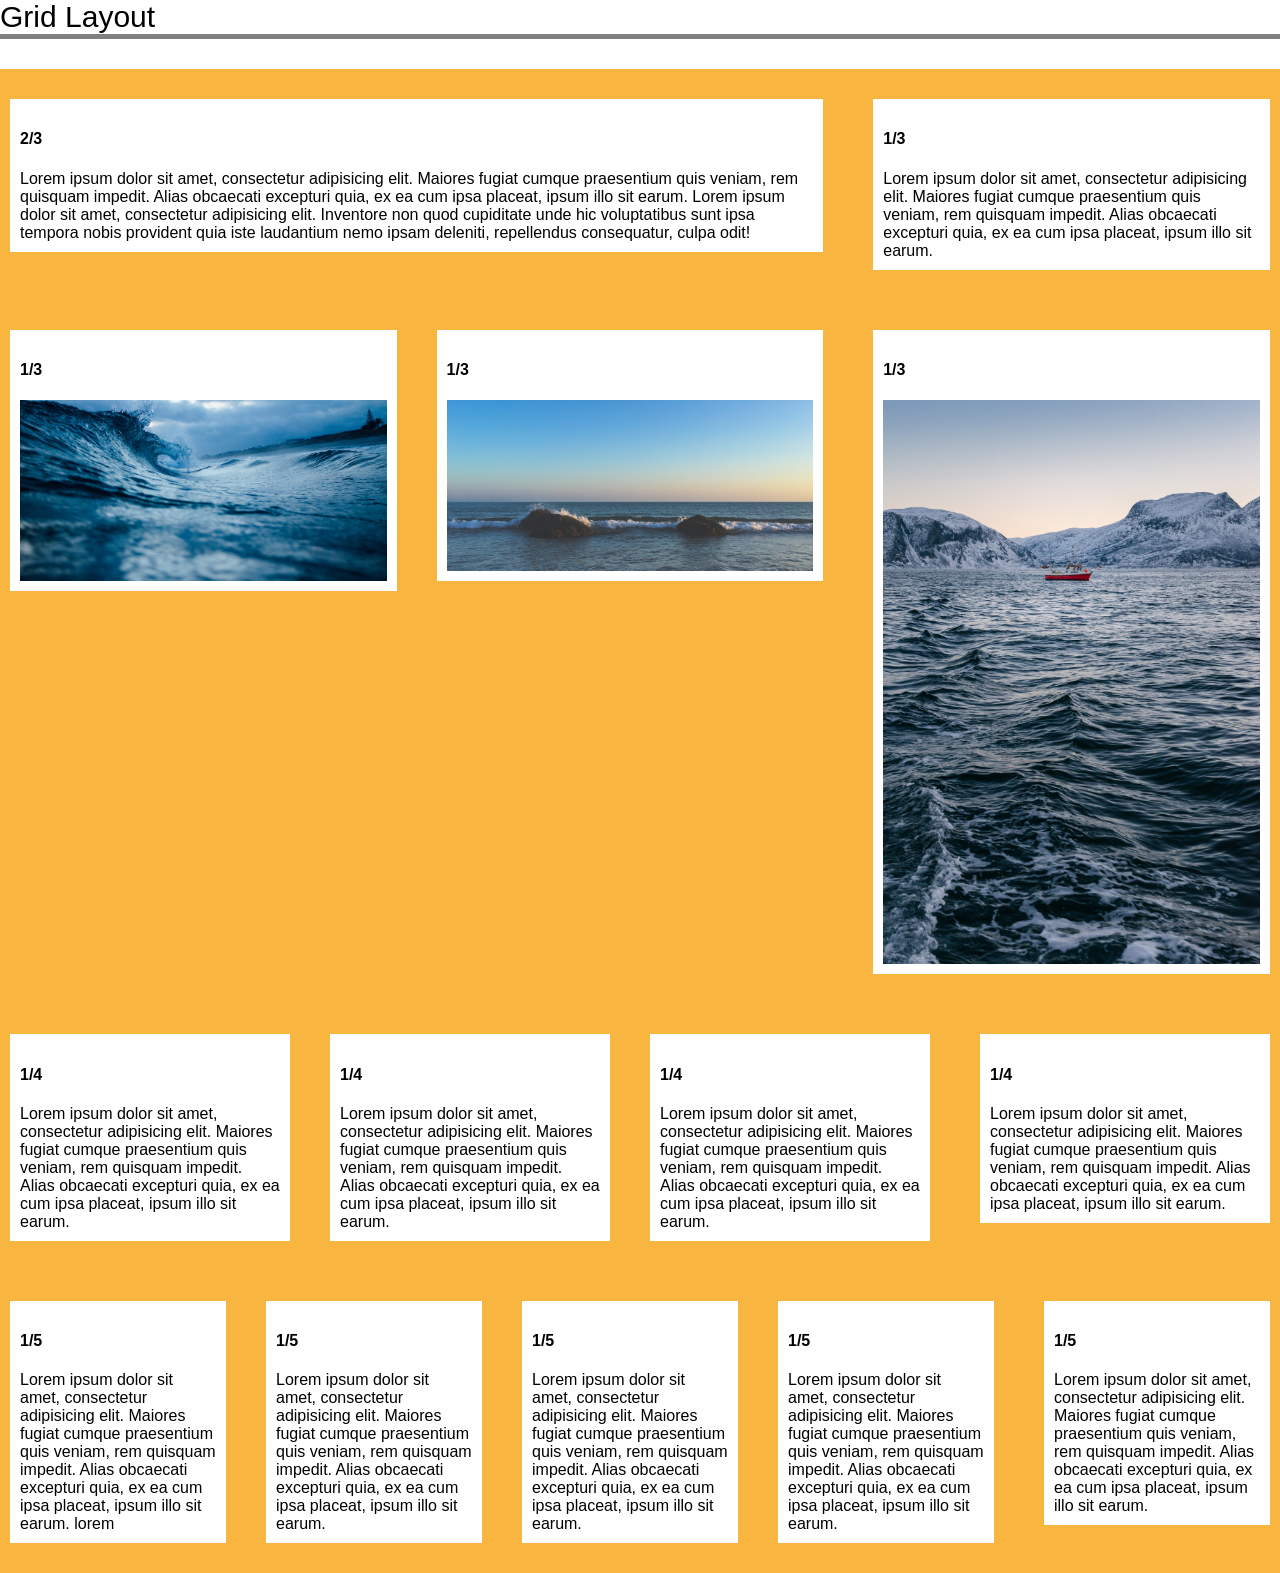
<file: index.html>
<!doctype <!DOCTYPE html>
<html>
<head>
	<title></title>
	<link rel="stylesheet" href="style.css">
</head>
<body>
<p class="title">Grid Layout</p>
	<div class="grid grid-pad">
		<!-- row one -->
		<div class="col-2-3">
			<article class="module">
			<h4> 2/3  </h4>
			Lorem ipsum dolor sit amet, consectetur adipisicing elit. Maiores fugiat cumque praesentium quis veniam, rem quisquam impedit. Alias obcaecati excepturi quia, ex ea cum ipsa placeat, ipsum illo sit earum.
			Lorem ipsum dolor sit amet, consectetur adipisicing elit. Inventore non quod cupiditate unde hic voluptatibus sunt ipsa tempora nobis provident quia iste laudantium nemo ipsam deleniti, repellendus consequatur, culpa odit!
			</article>
		</div>
		<div class="col-1-3">
			<article class="module">
			<h4> 1/3  </h4>
			Lorem ipsum dolor sit amet, consectetur adipisicing elit. Maiores fugiat cumque praesentium quis veniam, rem quisquam impedit. Alias obcaecati excepturi quia, ex ea cum ipsa placeat, ipsum illo sit earum.
			</article>
		</div>
	</div>
	<div class="grid grid-pad">
		<!-- row two -->
		<div class="col-1-3">
			<article class="module">
			<h4>1/3 </h4>
			<img src="photo/ocean.jpg" alt="">
			</article>
		</div>
		<div class="col-1-3">
			<article class="module">
			<h4>1/3 </h4>
			<img src="photo/waves.jpg" alt="">
			</article>
		</div>
		<div class="col-1-3">
			<article class="module">
			<h4>1/3 </h4>
			<img src="photo/boat.jpg" alt="">
			</article>
		</div>
	</div>
	<div class="grid grid-pad">
		<!-- row three -->
		<div class="col-1-4">
			<article class="module">
			<h4>1/4</h4>
			Lorem ipsum dolor sit amet, consectetur adipisicing elit. Maiores fugiat cumque praesentium quis veniam, rem quisquam impedit. Alias obcaecati excepturi quia, ex ea cum ipsa placeat, ipsum illo sit earum.
			</article>
		</div>
		<div class="col-1-4">
			<article class="module">
			<h4>1/4</h4>
			Lorem ipsum dolor sit amet, consectetur adipisicing elit. Maiores fugiat cumque praesentium quis veniam, rem quisquam impedit. Alias obcaecati excepturi quia, ex ea cum ipsa placeat, ipsum illo sit earum.
			</article>
		</div>
		<div class="col-1-4">
			<article class="module">
			<h4>1/4</h4>
			Lorem ipsum dolor sit amet, consectetur adipisicing elit. Maiores fugiat cumque praesentium quis veniam, rem quisquam impedit. Alias obcaecati excepturi quia, ex ea cum ipsa placeat, ipsum illo sit earum.
			</article>
		</div>
		<div class="col-1-4">
			<article class="module">
			<h4>1/4</h4>
			Lorem ipsum dolor sit amet, consectetur adipisicing elit. Maiores fugiat cumque praesentium quis veniam, rem quisquam impedit. Alias obcaecati excepturi quia, ex ea cum ipsa placeat, ipsum illo sit earum.
			</article>
		</div>
	</div>
	<div class="grid grid-pad">
		<!-- row four -->
		<div class="col-1-5">
			<article class="module">
			<h4>1/5</h4>
			Lorem ipsum dolor sit amet, consectetur adipisicing elit. Maiores fugiat cumque praesentium quis veniam, rem quisquam impedit. Alias obcaecati excepturi quia, ex ea cum ipsa placeat, ipsum illo sit earum.
			lorem
			</article>
		</div>
		<div class="col-1-5">
			<article class="module">
			<h4>1/5</h4>
			Lorem ipsum dolor sit amet, consectetur adipisicing elit. Maiores fugiat cumque praesentium quis veniam, rem quisquam impedit. Alias obcaecati excepturi quia, ex ea cum ipsa placeat, ipsum illo sit earum.
			</article>
		</div>
		<div class="col-1-5">
			<article class="module">
			<h4>1/5</h4>
			Lorem ipsum dolor sit amet, consectetur adipisicing elit. Maiores fugiat cumque praesentium quis veniam, rem quisquam impedit. Alias obcaecati excepturi quia, ex ea cum ipsa placeat, ipsum illo sit earum.
			</article>
		</div>
		<div class="col-1-5">
			<article class="module">
			<h4>1/5</h4>
			Lorem ipsum dolor sit amet, consectetur adipisicing elit. Maiores fugiat cumque praesentium quis veniam, rem quisquam impedit. Alias obcaecati excepturi quia, ex ea cum ipsa placeat, ipsum illo sit earum.
			</article>
		</div>
		<div class="col-1-5">
			<article class="module">
			<h4>1/5</h4>
			Lorem ipsum dolor sit amet, consectetur adipisicing elit. Maiores fugiat cumque praesentium quis veniam, rem quisquam impedit. Alias obcaecati excepturi quia, ex ea cum ipsa placeat, ipsum illo sit earum.
			</article>
		</div>
	</div>


</body>
</html>
</file>
<file: style.css>
*, *:after, *:before {
	box-sizing: border-box;	
}

body {
	margin: 0;
	padding: 0;
	font-family: sans-serif;
}

img {
	width: 100%;
	height: auto;
	
}

.grid {
	background-color:#F8B53F ;
}

.grid-pad {
	padding: 20px 0 20px 0;
}

.grid:after {
	content: "";
	display: table;
	clear: both;
}

[class*='col-'] {
	float: left;	
	padding-right: 20px;



	

}
/*last-of-type
tags the last column in the list and changes the style, 
here we took the padding off so it runs to the edge of the page */
[class*='col-']:last-of-type {
	padding-right: 0;
	padding-left: 10px;
}
.module	{
	background-color: #fff;
	padding: 10px;
	margin: 10px;
}

/*columns */
.col-2-3 {
	width:66.66%;
}

.col-1-3 {
	width: 33.33%;	
}

.col-1-4 {
	width: 25%;
}

.col-1-5 {
	width: 20%;
}

.title {
	border-bottom: 5px solid gray;
	font-size: 30px;
	font-family: sans-serif;
</file>
